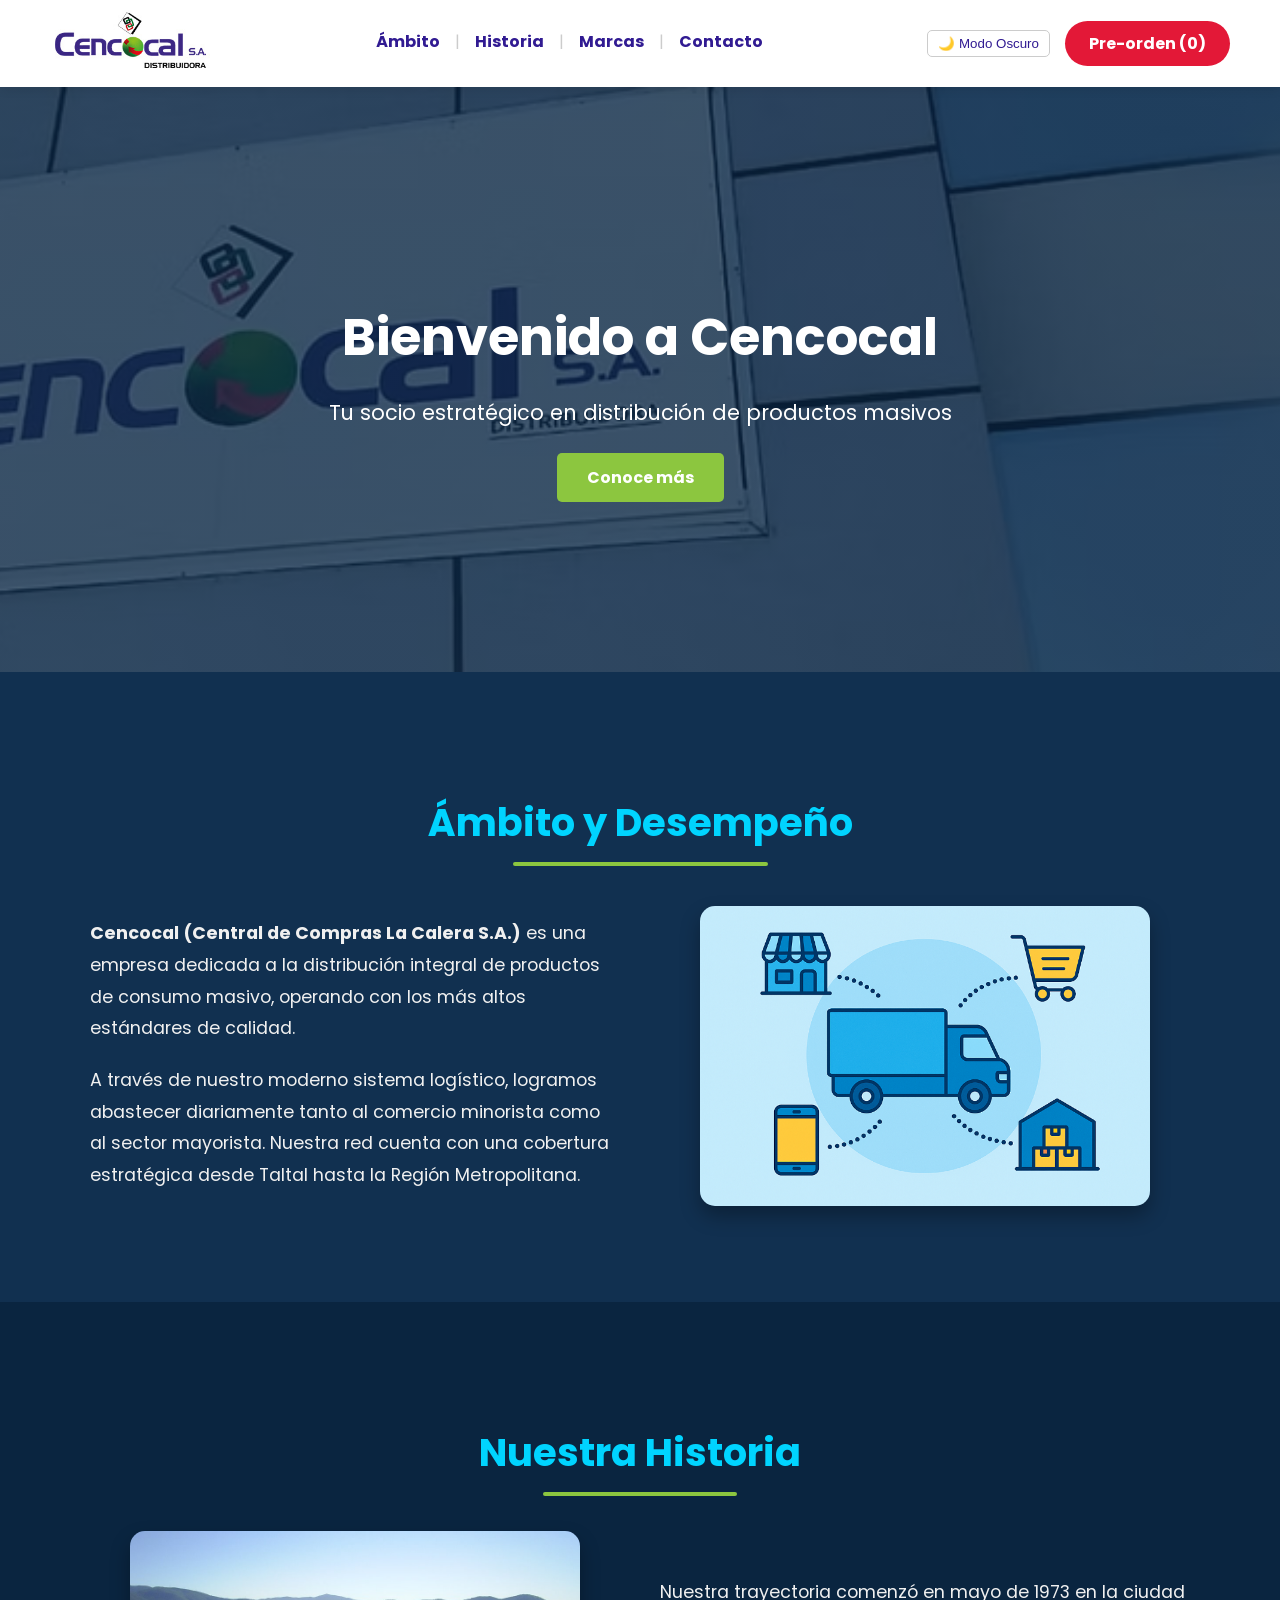
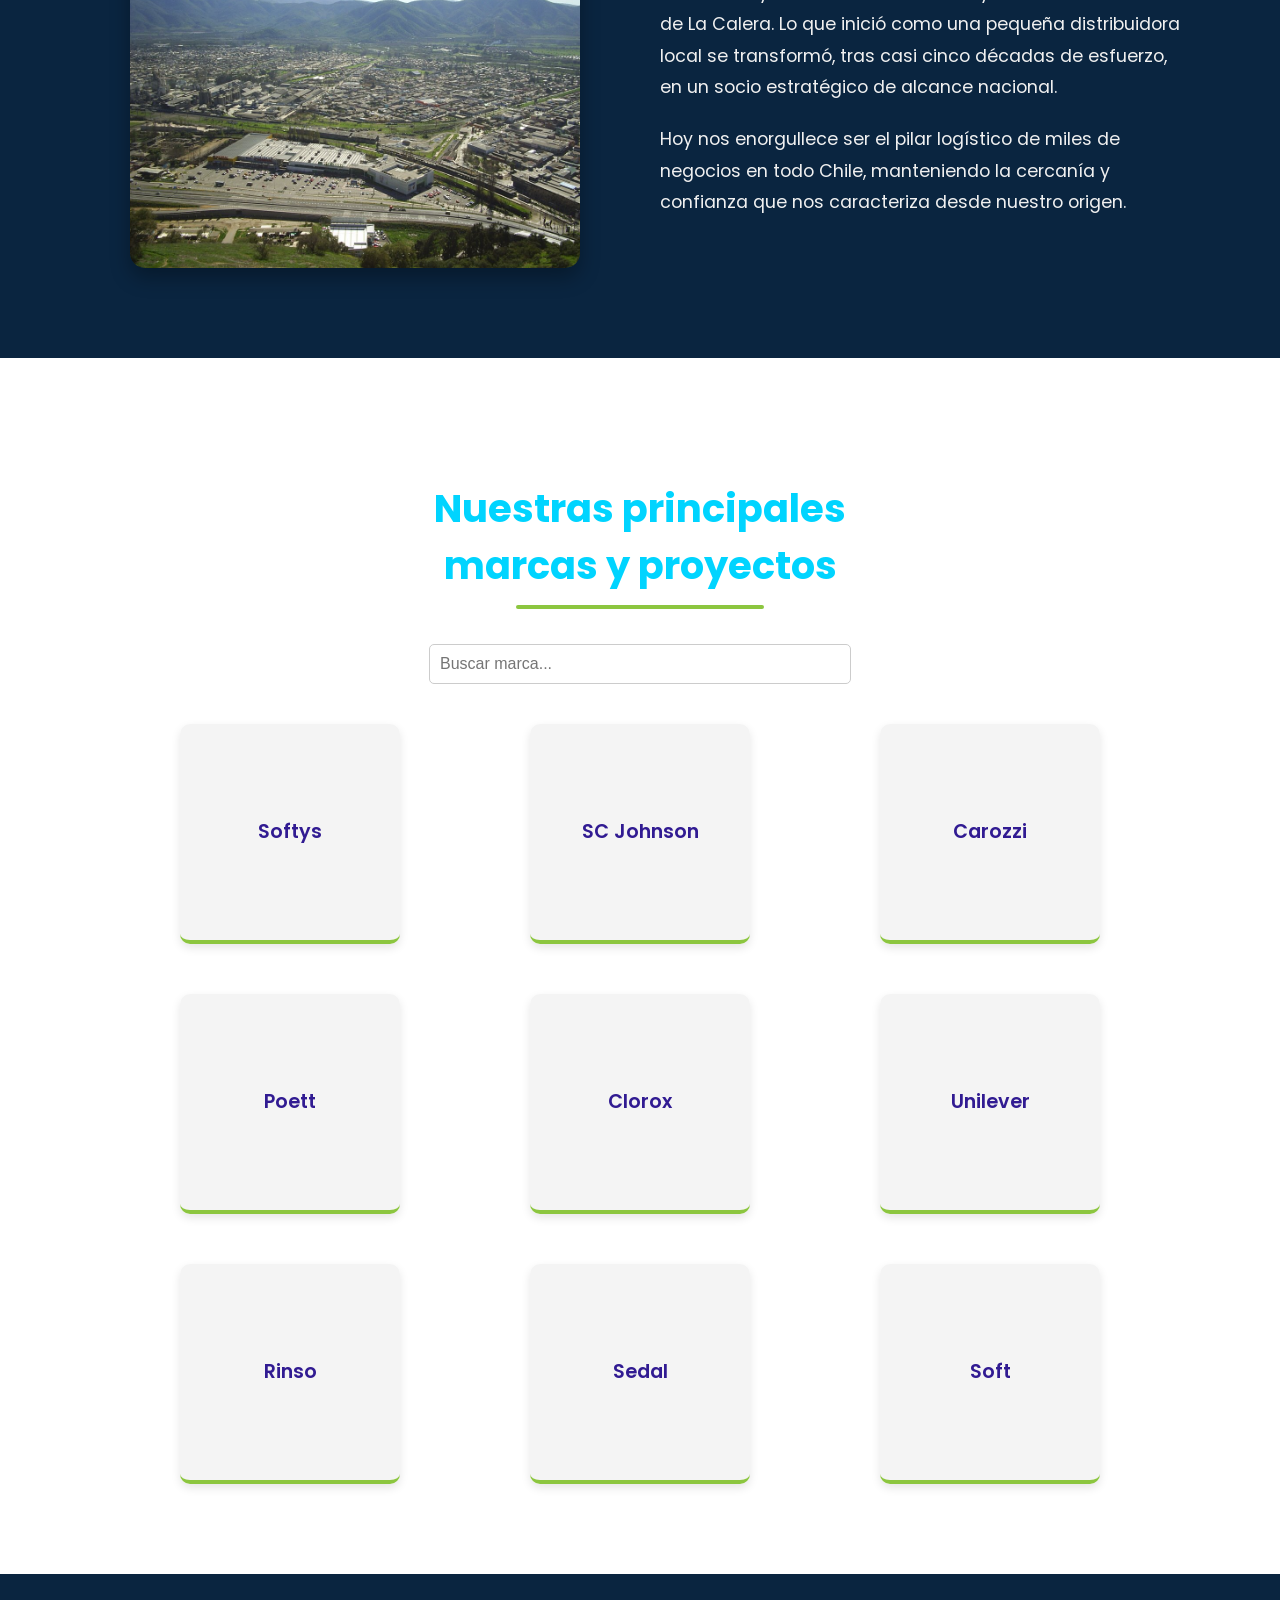
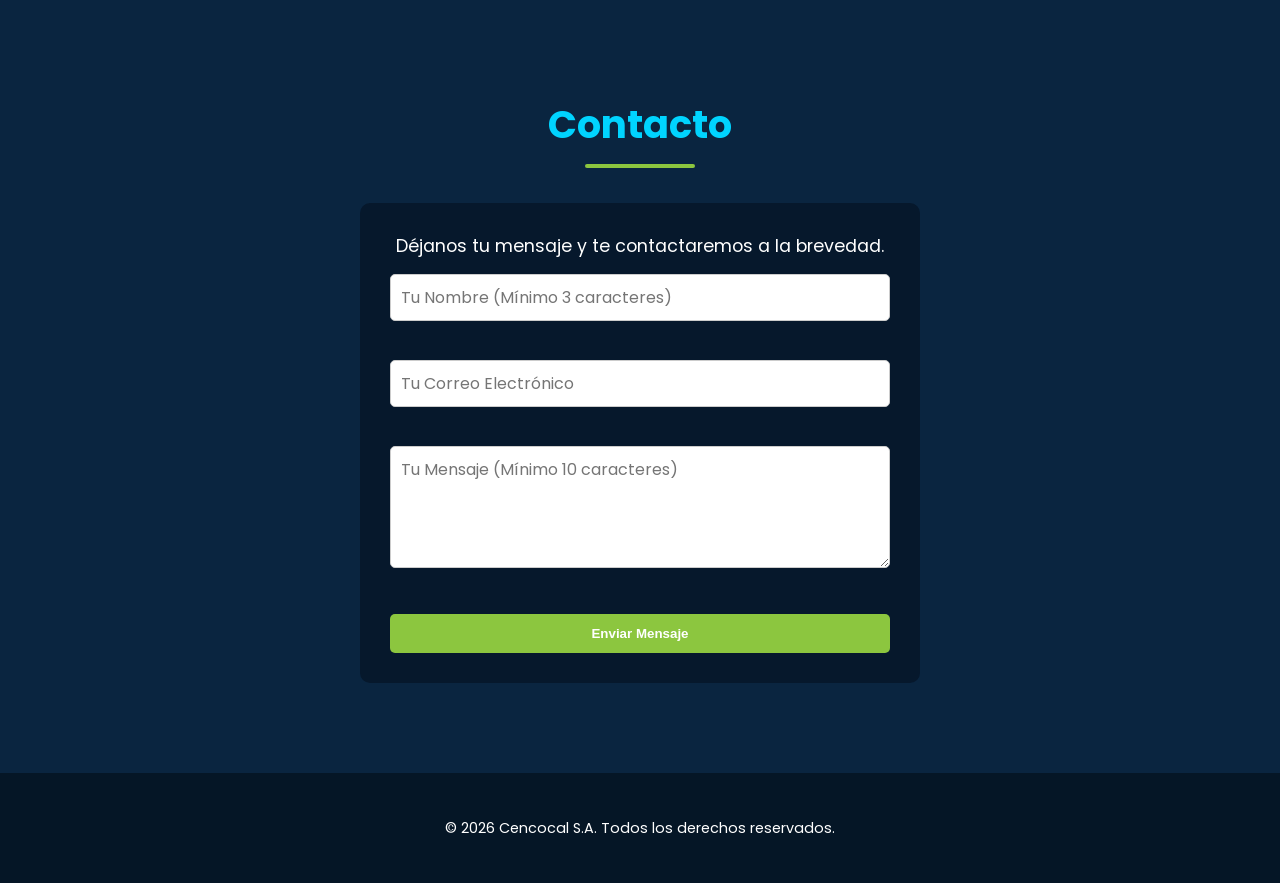
<file: index.html>
<!DOCTYPE html>
<html lang="es">
<head>
    <meta charset="UTF-8">
    <meta name="viewport" content="width=device-width, initial-scale=1.0">
    <title>Cencocal - Inicio</title>
    <link rel="stylesheet" href="estilo.css">
    
    <script src="js/main.js" defer></script>
    
    <link rel="preconnect" href="https://fonts.googleapis.com">
    <link rel="preconnect" href="https://fonts.gstatic.com" crossorigin>
    <link href="https://fonts.googleapis.com/css2?family=Poppins:wght@300;400;600;700&display=swap" rel="stylesheet">

    <style>
        /* 1. Hace transparente el fondo blanco sólido del logo en Modo Claro */
        .header-principal .logo-img {
            mix-blend-mode: multiply !important;
            transition: all 0.3s ease;
        }
        
        /* 2. Invierte los colores del logo y hace transparente el fondo en Modo Oscuro */
        body.modo-oscuro .header-principal .logo-img {
            filter: invert(1) brightness(2) grayscale(100%) !important;
            mix-blend-mode: screen !important;
        }
    </style>
</head>
<body>
    <a href="#main" class="skip-link">Saltar al contenido</a>

    <header class="header-principal">
        <div class="logo-nuevo">
            <img src="assets/logo.png" alt="Logo de distribuidora Cencocal S.A." class="logo-img">
        </div>

        <div class="header-centro">
            <button id="btnMenu" class="btn-hamburguesa" aria-expanded="false" aria-label="Abrir menú">
                ☰
            </button>
            
            <nav class="nav-hero" aria-label="Navegación principal">
                <a href="#nosotros">Ámbito</a>
                <span class="separador">|</span>
                <a href="#historia">Historia</a>
                <span class="separador">|</span>
                <a href="#marcas">Marcas</a>
                <span class="separador">|</span>
                <a href="#contacto">Contacto</a>
            </nav>
        </div>

        <div class="header-botones" style="display: flex; gap: 15px; align-items: center;">
            <button id="btnTema" style="background: none; border: 1px solid #ccc; padding: 5px 10px; border-radius: 5px; cursor: pointer; color: var(--cencocal-purple);">🌙 Modo Oscuro</button>
            <a href="#" class="btn-tienda">Pre-orden (<span id="contadorCarrito">0</span>)</a>
        </div>
    </header>

    <main id="main">
        <section id="hero" class="hero-banner">
            <div class="hero-overlay">
                <h1>Bienvenido a Cencocal</h1>
                <p>Tu socio estratégico en distribución de productos masivos</p>
                <a href="#nosotros" class="btn-accion">Conoce más</a>
            </div>
        </section>

        <section id="nosotros">
            <h2>Ámbito y Desempeño</h2>
            <div class="contenido-flexible">
                <div class="contenido-texto">
                    <p><strong>Cencocal (Central de Compras La Calera S.A.)</strong> es una empresa dedicada a la distribución integral de productos de consumo masivo, operando con los más altos estándares de calidad.</p>
                    <p>A través de nuestro moderno sistema logístico, logramos abastecer diariamente tanto al comercio minorista como al sector mayorista. Nuestra red cuenta con una cobertura estratégica desde Taltal hasta la Región Metropolitana.</p>
                </div>
                <div class="contenido-imagen">
                    <img src="assets/logistica.png" alt="Logística de Cencocal" class="img-seccion">
                </div>
            </div>
        </section>

        <section id="historia">
            <h2>Nuestra Historia</h2>
            <div class="contenido-flexible reverse">
                <div class="contenido-texto">
                    <p>Nuestra trayectoria comenzó en mayo de 1973 en la ciudad de La Calera. Lo que inició como una pequeña distribuidora local se transformó, tras casi cinco décadas de esfuerzo, en un socio estratégico de alcance nacional.</p>
                    <p>Hoy nos enorgullece ser el pilar logístico de miles de negocios en todo Chile, manteniendo la cercanía y confianza que nos caracteriza desde nuestro origen.</p>
                </div>
                <div class="contenido-imagen">
                    <img src="assets/La_CaleraChile.png" alt="Orígenes en La Calera" class="img-seccion">
                </div>
            </div>
        </section>

        <section id="marcas" class="seccion-blanca">
            <div class="contenedor-marcas">
                <div class="texto-marcas">
                    <h2>Nuestras principales<br><strong>marcas y proyectos</strong></h2>
                </div>
                
                <div style="margin-bottom: 30px;">
                    <input type="text" id="buscadorMarcas" placeholder="Buscar marca..." style="padding: 10px; width: 80%; max-width: 400px; border-radius: 5px; border: 1px solid #ccc; font-size: 1rem;">
                </div>
                
                <div class="grilla-marcas"></div>
                
            </div>
        </section>

        <section id="contacto">
            <h2>Contacto</h2>
            <div class="caja-contacto" style="max-width: 500px;">
                <p>Déjanos tu mensaje y te contactaremos a la brevedad.</p>
                
                <form id="formContacto" novalidate>
                    <div class="grupo-form">
                        <input type="text" id="nombreContacto" placeholder="Tu Nombre (Mínimo 3 caracteres)">
                        <span class="mensaje-error" id="errorNombre"></span>
                    </div>

                    <div class="grupo-form">
                        <input type="email" id="emailContacto" placeholder="Tu Correo Electrónico">
                        <span class="mensaje-error" id="errorEmail"></span>
                    </div>

                    <div class="grupo-form">
                        <textarea id="mensajeContacto" rows="4" placeholder="Tu Mensaje (Mínimo 10 caracteres)"></textarea>
                        <span class="mensaje-error" id="errorMensaje"></span>
                    </div>

                    <button type="submit" class="btn-accion" style="width: 100%; border: none; cursor: pointer;">Enviar Mensaje</button>
                    
                    <div id="mensajeExito" class="mensaje-exito" style="display: none; margin-top: 15px;"></div>
                </form>
            </div>
        </section>

        <div id="modalProductos" class="modal" aria-hidden="true" tabindex="-1">
            <div class="modal-contenido">
                <button class="btn-cerrar" id="cerrarModalProductos" aria-label="Cerrar ventana de productos">✖</button>
                <h3 id="tituloModalProductos" style="margin-top: 0; color: var(--cencocal-purple);">Productos</h3>
                <div id="listaProductos" style="display: flex; flex-direction: column; gap: 10px;">
                    </div>
            </div>
        </div>

        <div id="modalCarrito" class="modal" aria-hidden="true" tabindex="-1">
            <div class="modal-contenido">
                <button class="btn-cerrar" id="cerrarModalCarrito" aria-label="Cerrar carrito">✖</button>
                <h3 style="margin-top: 0; color: var(--cencocal-purple);">Mi Pre-orden de Stock</h3>
                <div id="contenidoCarrito" style="display: flex; flex-direction: column; gap: 10px; margin-bottom: 20px;">
                    </div>
                <button id="btnVaciarCarrito" class="btn-accion" style="width: 100%; background-color: #e31837; border: none; cursor: pointer;">Vaciar Pre-orden</button>
            </div>
        </div>
    </main>

    <footer>
        <p>&copy; 2026 Cencocal S.A. Todos los derechos reservados.</p>
    </footer>
</body>
</html>
</file>
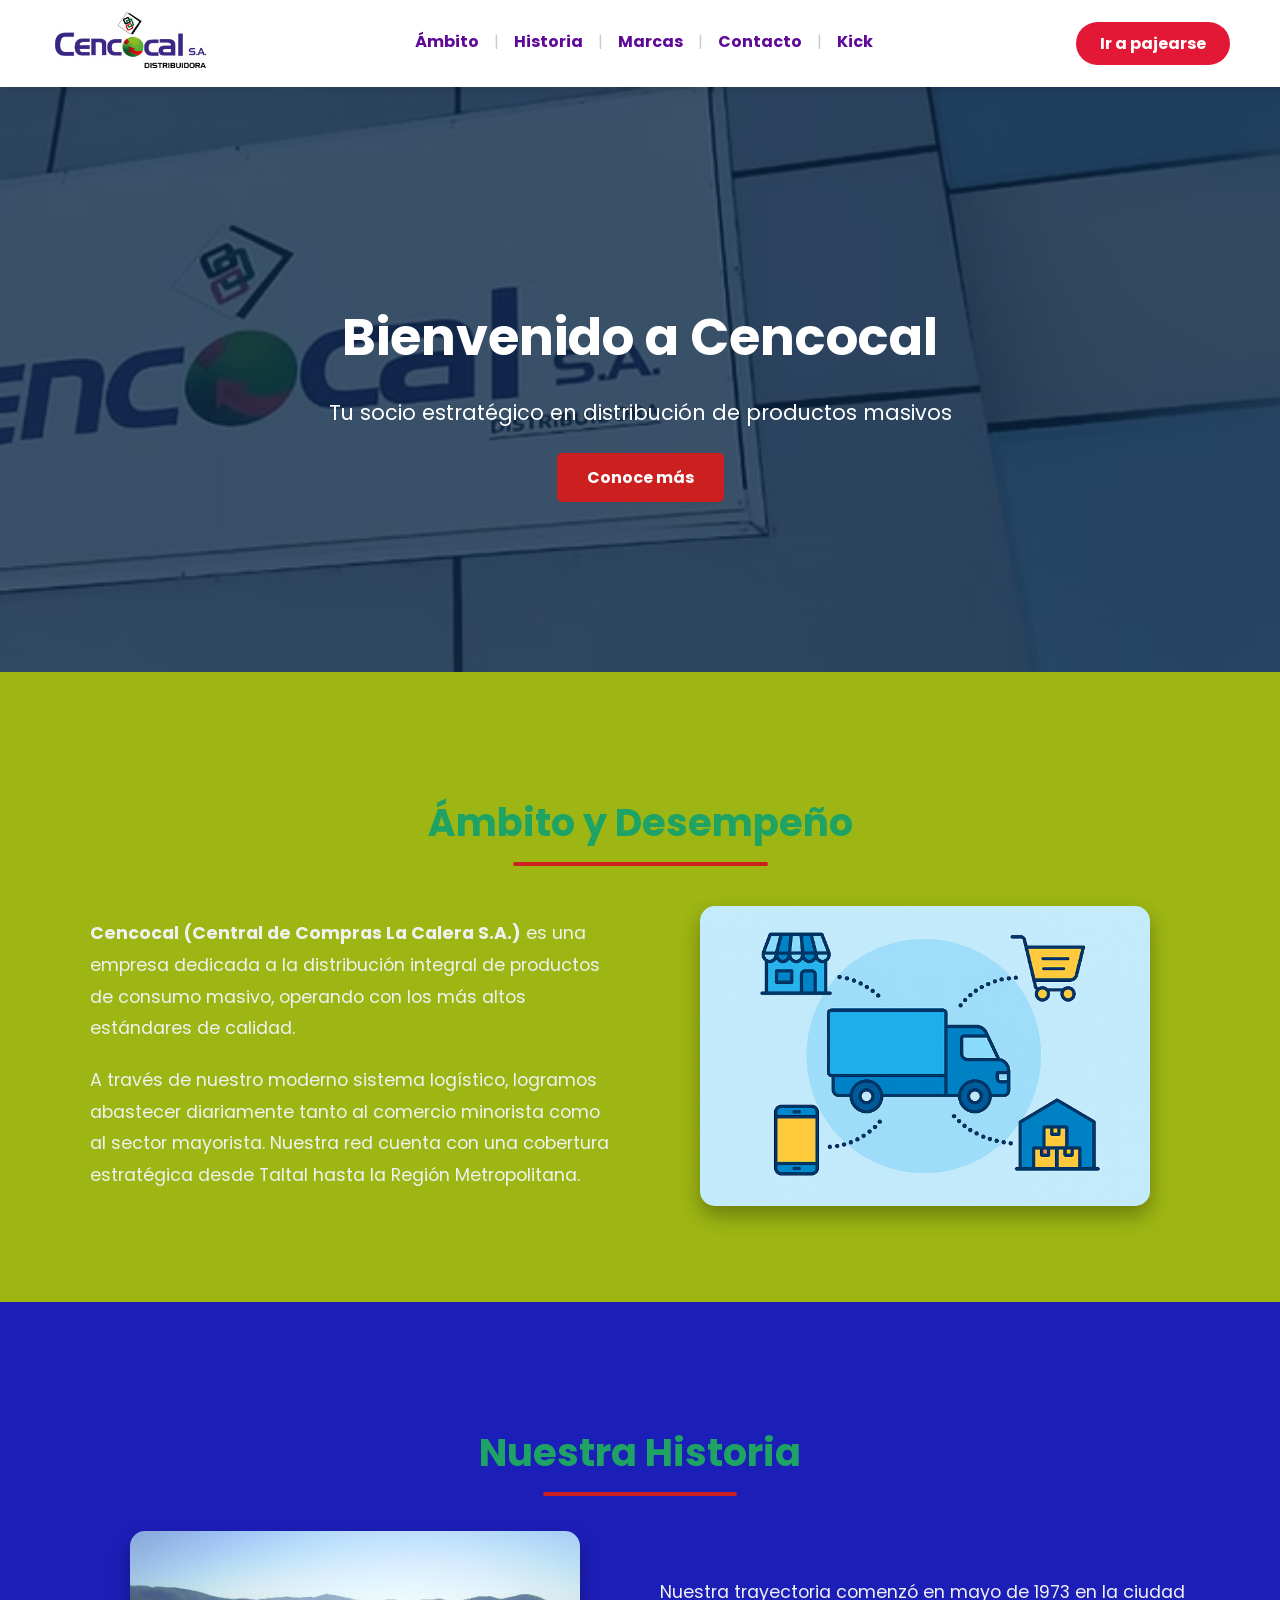
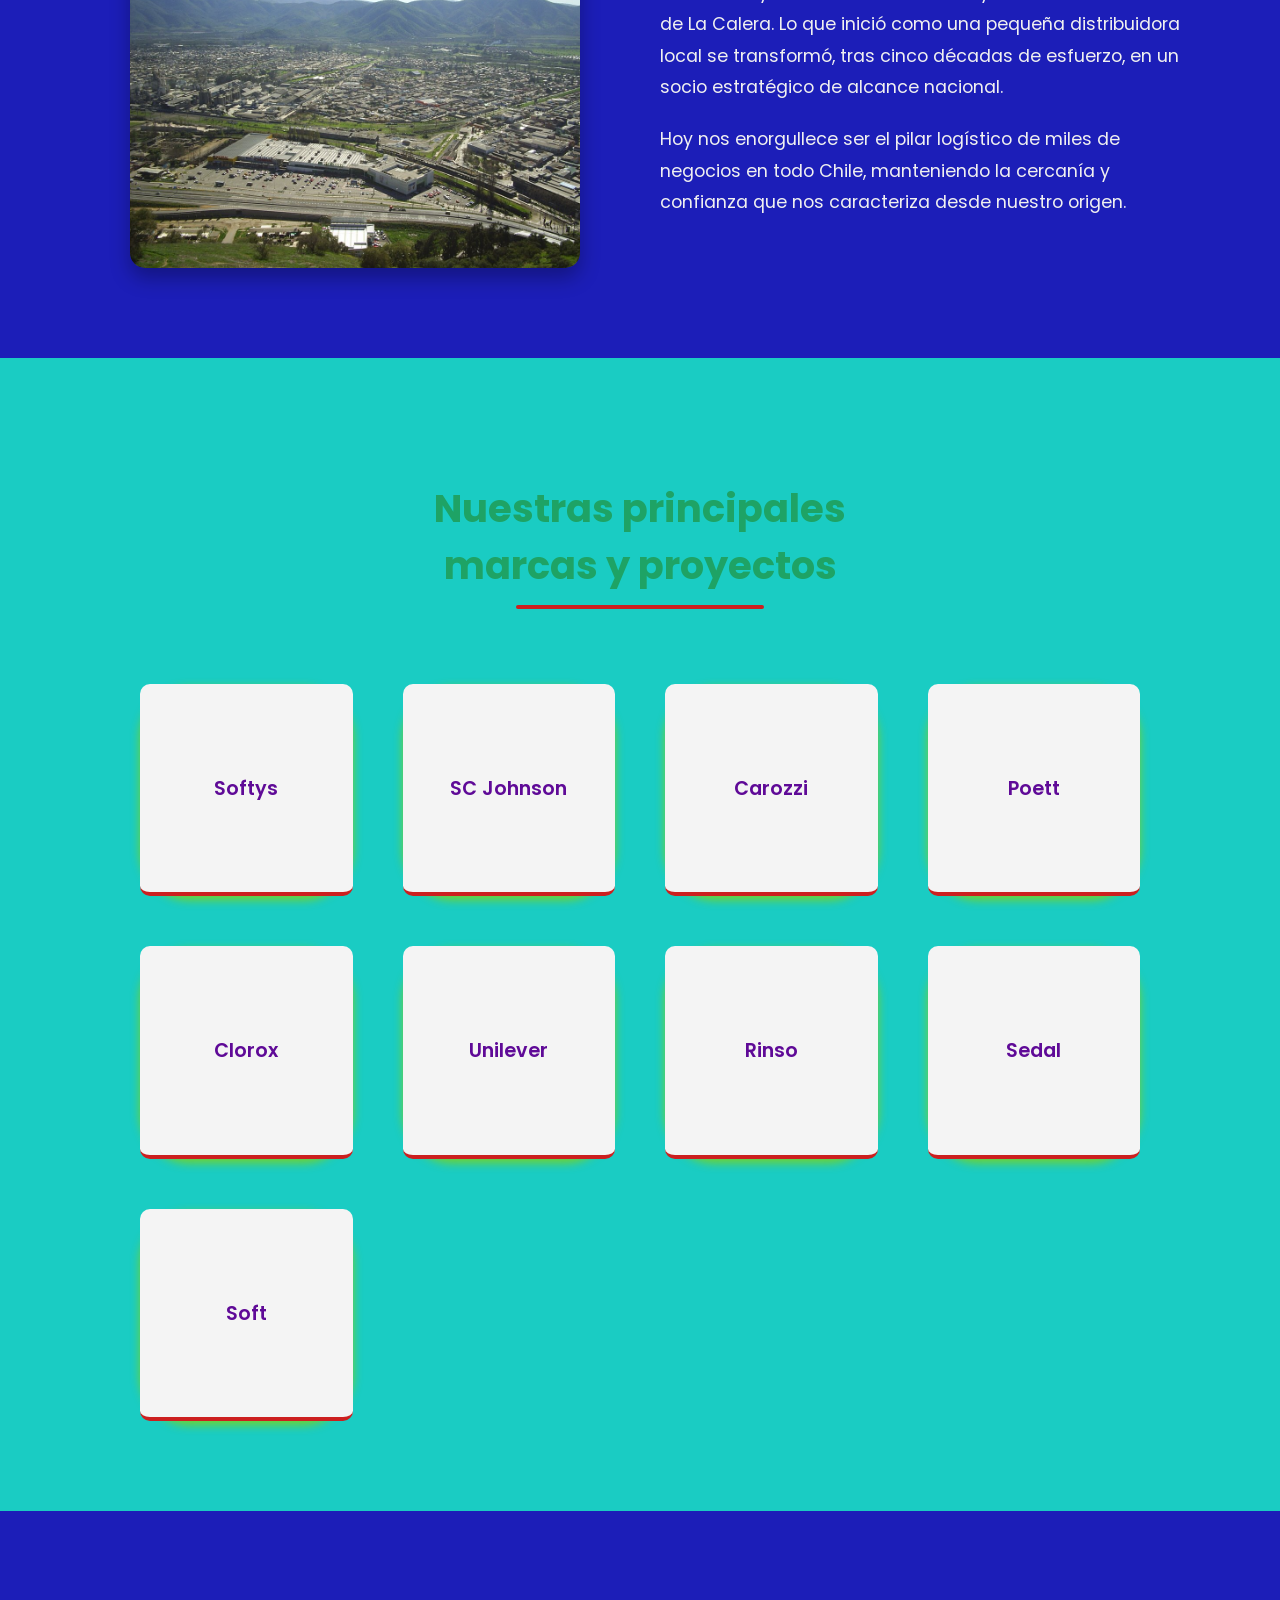
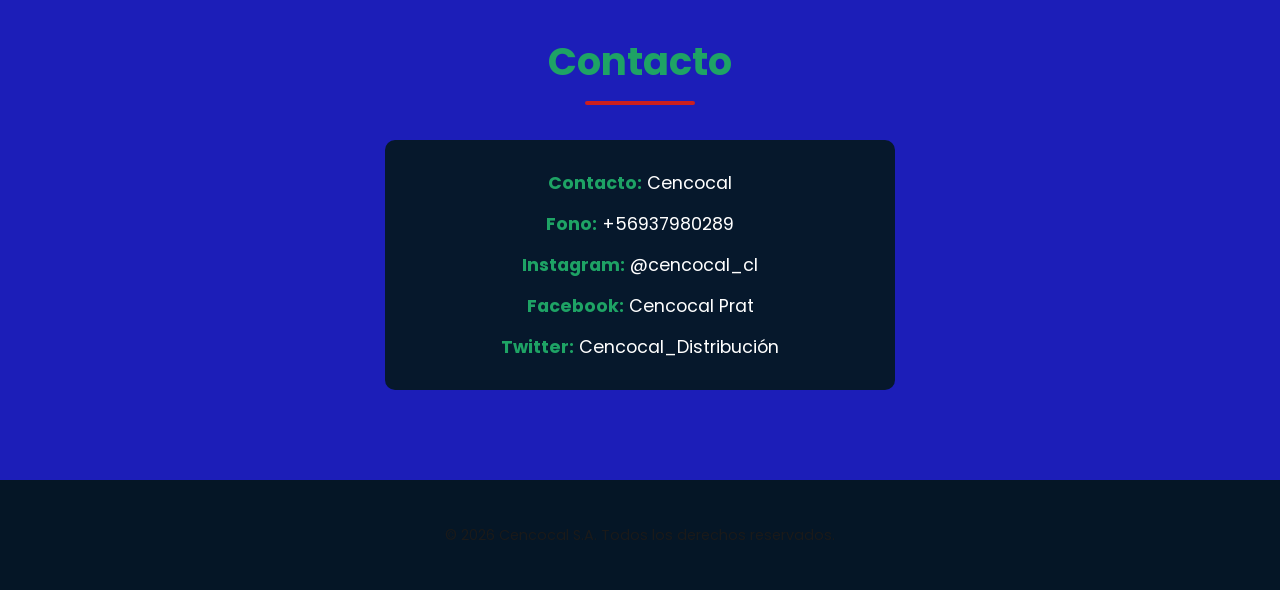
<file: GitHub/CencocalPaginaWeb/index.html>
<!DOCTYPE html>
<html lang="es">
<head>
    <meta charset="UTF-8">
    <meta name="viewport" content="width=device-width, initial-scale=1.0">
    <title>Cencocal - Inicio</title>
    <link rel="stylesheet" href="estilo.css">
    <link rel="preconnect" href="https://fonts.googleapis.com">
    <link rel="preconnect" href="https://fonts.gstatic.com" crossorigin>
    <link href="https://fonts.googleapis.com/css2?family=Poppins:wght@300;400;600;700&display=swap" rel="stylesheet">
</head>
<body>
    <a href="#main" class="skip-link">Saltar al contenido</a>

    <header class="header-principal">
        <div class="logo-nuevo">
            <img src="assets/logo.png" alt="Logo de distribuidora Cencocal S.A." class="logo-img">
        </div>

        <div class="header-centro">
            <nav class="nav-hero" aria-label="Navegación principal">
                <a href="#nosotros">Ámbito</a>
                <span class="separador">|</span>
                <a href="#historia">Historia</a>
                <span class="separador">|</span>
                <a href="#marcas">Marcas</a>
                <span class="separador">|</span>
                <a href="#contacto">Contacto</a>
                <span class="separador">|</span>
                <a href="#kick">Kick</a>
            </nav>
        </div>

        <div class="header-botones">
            <a href="#" class="btn-tienda">Ir a pajearse</a>
        </div>
    </header>

    <main id="main">
        <section id="hero" class="hero-banner">
            <div class="hero-overlay">
                <h1>Bienvenido a Cencocal</h1>
                <p>Tu socio estratégico en distribución de productos masivos</p>
                <a href="#nosotros" class="btn-accion">Conoce más</a>
            </div>
        </section>

        <section id="nosotros">
            <h2>Ámbito y Desempeño</h2>
            <div class="contenido-flexible">
                <div class="contenido-texto">
                    <p><strong>Cencocal (Central de Compras La Calera S.A.)</strong> es una empresa dedicada a la distribución integral de productos de consumo masivo, operando con los más altos estándares de calidad.</p>
                    <p>A través de nuestro moderno sistema logístico, logramos abastecer diariamente tanto al comercio minorista como al sector mayorista. Nuestra red cuenta con una cobertura estratégica desde Taltal hasta la Región Metropolitana.</p>
                </div>
                <div class="contenido-imagen">
                    <img src="assets/logistica.png" alt="Logística de Cencocal" class="img-seccion">
                </div>
            </div>
        </section>

        <section id="historia">
            <h2>Nuestra Historia</h2>
            <div class="contenido-flexible reverse">
                <div class="contenido-texto">
                    <p>Nuestra trayectoria comenzó en mayo de 1973 en la ciudad de La Calera. Lo que inició como una pequeña distribuidora local se transformó, tras cinco décadas de esfuerzo, en un socio estratégico de alcance nacional.</p>
                    <p>Hoy nos enorgullece ser el pilar logístico de miles de negocios en todo Chile, manteniendo la cercanía y confianza que nos caracteriza desde nuestro origen.</p>
                </div>
                <div class="contenido-imagen">
                    <img src="assets/La_CaleraChile.png" alt="Orígenes en La Calera" class="img-seccion">
                </div>
            </div>
        </section>

        <section id="marcas" class="seccion-blanca">
            <div class="contenedor-marcas">
                <div class="texto-marcas">
                    <h2>Nuestras principales<br><strong>marcas y proyectos</strong></h2>
                </div>
                <div class="grilla-marcas">
                    <div class="marca-item flip-card">
                        <div class="flip-card-inner">
                            <div class="flip-card-front"><span>Softys</span></div>
                            <div class="flip-card-back"><img src="assets/softys.png" alt="Logo de Softys"></div>
                        </div>
                    </div>
                    <div class="marca-item flip-card">
                        <div class="flip-card-inner">
                            <div class="flip-card-front"><span>SC Johnson</span></div>
                            <div class="flip-card-back"><img src="assets/SCJohnson.png" alt="Logo de SC Johnson"></div>
                        </div>
                    </div>
                    <div class="marca-item flip-card">
                        <div class="flip-card-inner">
                            <div class="flip-card-front"><span>Carozzi</span></div>
                            <div class="flip-card-back"><img src="assets/Carozzi.png" alt="Logo de Carozzi"></div>
                        </div>
                    </div>
                    <div class="marca-item flip-card">
                        <div class="flip-card-inner">
                            <div class="flip-card-front"><span>Poett</span></div>
                            <div class="flip-card-back"><img src="assets/poett.png" alt="Logo de Poett"></div>
                        </div>
                    </div>
                    <div class="marca-item flip-card">
                        <div class="flip-card-inner">
                            <div class="flip-card-front"><span>Clorox</span></div>
                            <div class="flip-card-back"><img src="assets/Clorox.png" alt="Logo de Clorox"></div>
                        </div>
                    </div>
                    <div class="marca-item flip-card">
                        <div class="flip-card-inner">
                            <div class="flip-card-front"><span>Unilever</span></div>
                            <div class="flip-card-back"><img src="assets/Unilever.png" alt="Logo de Unilever"></div>
                        </div>
                    </div>
                    <div class="marca-item flip-card">
                        <div class="flip-card-inner">
                            <div class="flip-card-front"><span>Rinso</span></div>
                            <div class="flip-card-back"><img src="assets/rinso.png" alt="Logo de Rinso"></div>
                        </div>
                    </div>
                    <div class="marca-item flip-card">
                        <div class="flip-card-inner">
                            <div class="flip-card-front"><span>Sedal</span></div>
                            <div class="flip-card-back"><img src="assets/sedal.png" alt="Logo de Sedal"></div>
                        </div>
                    </div>
                    <div class="marca-item flip-card">
                        <div class="flip-card-inner">
                            <div class="flip-card-front"><span>Soft</span></div>
                            <div class="flip-card-back"><img src="assets/soft.png" alt="Logo de Soft"></div>
                        </div>
                    </div>
                </div>
            </div>
        </section>

        <section id="contacto">
            <h2>Contacto</h2>
            <div class="caja-contacto">
                <p><strong>Contacto:</strong> Cencocal</p>
                <p><strong>Fono:</strong> +56937980289</p>
                <p><strong>Instagram:</strong> @cencocal_cl</p>
                <p><strong>Facebook:</strong> Cencocal Prat</p>
                <p><strong>Twitter:</strong> Cencocal_Distribución</p>
            </div>
        </section>
    </main>

    <footer>
        <p>&copy; 2026 Cencocal S.A. Todos los derechos reservados.</p>
    </footer>
</body>
</html>
</file>
<file: estilo.css>
/* ==========================================
   VARIABLES CORPORATIVAS DE CENCOCAL
   ========================================== */
:root {
    --bg-color: #0a2540; 
    --bg-section: #113050; 
    --text-color: #ffffff; 
    --primary-color: #00d4ff; 
    --cencocal-purple: #311b92;
    --cencocal-green: #8cc63f;
}

/* ==========================================
   CONFIGURACIÓN GENERAL Y ACCESIBILIDAD
   ========================================== */
html { scroll-behavior: smooth; }
body {
    font-family: 'Poppins', sans-serif;
    background-color: var(--bg-color);
    color: var(--text-color);
    margin: 0;
    padding: 0;
    font-size: 16px; 
}

.skip-link {
    position: absolute;
    top: -50px;
    left: 0;
    background: var(--primary-color);
    padding: 10px;
    z-index: 100;
    text-decoration: none;
    color: #000;
}
.skip-link:focus { top: 0; }

/* ==========================================
   ENCABEZADO, LOGO Y NAVEGACIÓN
   ========================================== */
.header-principal {
    background-color: #ffffff;
    padding: 10px 50px;
    display: flex;
    justify-content: space-between;
    align-items: center;
    position: sticky;
    top: 0;
    z-index: 1000;
    box-shadow: 0 2px 10px rgba(0,0,0,0.1);
    transition: background-color 0.3s;
}

.logo-img { 
    height: 60px; 
    width: auto; 
    transition: filter 0.3s ease;
}

.nav-hero {
    display: flex;
    justify-content: center;
    gap: 15px;
    font-size: 1rem;
}

.nav-hero a {
    text-decoration: none;
    color: var(--cencocal-purple);
    font-weight: bold;
    position: relative;
    padding-bottom: 5px;
    transition: color 0.3s;
}

.nav-hero a::after {
    content: '';
    position: absolute;
    width: 0;
    height: 3px;
    bottom: 0;
    left: 0;
    background-color: var(--cencocal-green);
    transition: width 0.3s ease;
}

.nav-hero a:hover::after { width: 100%; }
.nav-hero a:hover { color: var(--cencocal-green); }
.separador { color: #ccc; }

.btn-tienda {
    background-color: #e31837;
    color: #fff;
    padding: 10px 24px;
    border-radius: 25px;
    text-decoration: none;
    font-weight: bold;
    transition: background 0.3s;
}

/* BOTÓN HAMBURGUESA */
.btn-hamburguesa {
    display: none;
    background: none;
    border: none;
    font-size: 2rem;
    color: var(--cencocal-purple);
    cursor: pointer;
    padding: 5px 10px;
    transition: transform 0.2s ease;
}

.btn-hamburguesa:focus {
    outline: 2px solid var(--cencocal-green);
}

/* ==========================================
   HERO BANNER Y SECCIONES
   ========================================== */
.hero-banner {
    background: linear-gradient(rgba(10, 37, 64, 0.75), rgba(10, 37, 64, 0.75)), url('assets/logo2.png');
    background-size: cover;
    background-position: center;
    height: 65vh;
    display: flex;
    align-items: center;
    justify-content: center;
    text-align: center;
    padding: 0 20px;
}

.hero-overlay h1 { font-size: 3.2rem; margin-bottom: 10px; color: #fff; font-weight: 700; }
.hero-overlay p { font-size: 1.3rem; margin-bottom: 25px; color: #fff; }

.btn-accion {
    background-color: var(--cencocal-green);
    color: #fff;
    padding: 12px 30px;
    text-decoration: none;
    border-radius: 5px;
    font-weight: bold;
    display: inline-block;
}

h2 {
    font-size: 2.4rem;
    margin-bottom: 50px;
    color: var(--primary-color);
    position: relative;
    display: inline-block;
}

h2::after {
    content: '';
    position: absolute;
    width: 60%;
    height: 4px;
    background: var(--cencocal-green);
    bottom: -15px;
    left: 20%;
    border-radius: 2px;
}

section { padding: 90px 20px; text-align: center; }
#nosotros { background-color: var(--bg-section); }

.contenido-flexible {
    display: flex;
    align-items: center;
    gap: 40px;
    max-width: 1100px;
    margin: 0 auto;
    text-align: left;
}

.contenido-flexible.reverse { flex-direction: row-reverse; }

.contenido-texto {
    flex: 1;
    line-height: 1.8; 
    font-size: 1.1rem;
    color: #f0f0f0;
}

.contenido-texto p { margin-bottom: 20px; }

.contenido-imagen {
    flex: 1;
    display: flex;
    justify-content: center;
}

.img-seccion {
    width: 100%;
    max-width: 450px;
    border-radius: 15px;
    box-shadow: 0 10px 20px rgba(0,0,0,0.3);
    transition: transform 0.3s ease;
}

.img-seccion:hover { transform: scale(1.03); }

/* ==========================================
   CATÁLOGO DE MARCAS (FLIP CARDS)
   ========================================== */
.seccion-blanca { background-color: #fff; color: #333; }
.contenedor-marcas { max-width: 1000px; margin: 0 auto; text-align: center; }

.grilla-marcas {
    display: grid;
    grid-template-columns: repeat(3, 1fr);
    gap: 50px;
    margin-top: 40px;
    justify-items: center; 
    align-items: center; 
}

.marca-item { width: 100%; max-width: 220px; }

.flip-card {
    background-color: transparent;
    perspective: 1000px;
    aspect-ratio: 1 / 1; 
    cursor: pointer;
}

.flip-card-inner {
    position: relative;
    width: 100%;
    height: 100%;
    transition: transform 0.6s cubic-bezier(0.4, 0, 0.2, 1), box-shadow 0.6s ease;
    transform-style: preserve-3d;
    box-shadow: 0 4px 10px rgba(0,0,0,0.1);
    border-radius: 10px;
}

.flip-card:hover .flip-card-inner {
    transform: translateY(-12px) rotateY(180deg);
    box-shadow: 0 15px 30px rgba(0,0,0,0.2);
}

.flip-card-front, .flip-card-back {
    position: absolute;
    width: 100%;
    height: 100%;
    backface-visibility: hidden;
    display: flex;
    justify-content: center;
    align-items: center;
    border-radius: 10px;
    padding: 20px;
    box-sizing: border-box;
}

.flip-card-front {
    background-color: #f4f4f4;
    color: var(--cencocal-purple);
    font-weight: 600;
    font-size: 1.2rem;
    border-bottom: 4px solid var(--cencocal-green);
    transition: background-color 0.3s, color 0.3s;
}

.flip-card-back {
    background-color: #ffffff;
    transform: rotateY(180deg);
    border: 1px solid #eaeaea;
}

.flip-card-back img { max-width: 85%; max-height: 85%; object-fit: contain; }

/* ==========================================
   FORMULARIO DE CONTACTO Y FOOTER
   ========================================== */
.caja-contacto {
    max-width: 450px;
    margin: 0 auto;
    display: flex;
    flex-direction: column;
    gap: 15px;
    text-align: center;
    background: #06182c; 
    padding: 30px;
    border-radius: 10px;
}

.caja-contacto p { margin: 0; font-size: 1.1rem; color: #ffffff; }

.grupo-form { margin-bottom: 15px; text-align: left; }

.grupo-form input,
.grupo-form textarea {
    width: 100%;
    padding: 10px;
    border-radius: 5px;
    border: 1px solid #ccc;
    font-family: 'Poppins', sans-serif;
    font-size: 1rem;
    box-sizing: border-box;
}

.grupo-form input:focus,
.grupo-form textarea:focus {
    outline: 2px solid var(--primary-color);
    border-color: transparent;
}

.mensaje-error {
    color: #ff4d4d;
    font-size: 0.85rem;
    display: block;
    margin-top: 5px;
    min-height: 1.2rem; 
}

.mensaje-exito {
    color: var(--cencocal-green);
    background-color: rgba(140, 198, 63, 0.1);
    padding: 10px;
    border-radius: 5px;
    font-weight: bold;
}

footer { padding: 30px; text-align: center; background: #051626; font-size: 0.9rem; }

/* ==========================================
   DISEÑO RESPONSIVO (MOBILE FIRST BREAKPOINTS)
   ========================================== */
@media (max-width: 900px) {
    .header-principal { flex-direction: column; padding: 20px; gap: 15px; }
    .hero-overlay h1 { font-size: 2.5rem; }
}

@media (max-width: 768px) {
    .btn-hamburguesa { display: block; margin: 0 auto 10px auto; }
    .header-centro { width: 100%; text-align: center; }
    
    .nav-hero {
        display: none; 
        flex-direction: column;
        background-color: #ffffff;
        width: 100%;
        padding: 15px 0;
        gap: 20px;
        border-radius: 10px;
        box-shadow: 0 4px 12px rgba(0,0,0,0.15);
        margin-top: 10px;
    }
    .nav-hero.nav-activo { display: flex; }
    .separador { display: none; }

    .contenido-flexible, .contenido-flexible.reverse {
        flex-direction: column;
        text-align: center;
        gap: 30px;
    }

    .grilla-marcas { grid-template-columns: repeat(2, 1fr); gap: 30px; }
    h2 { font-size: 2rem; }
}

@media (max-width: 480px) {
    .grilla-marcas { grid-template-columns: 1fr; gap: 20px; }
    .nav-hero { flex-wrap: wrap; gap: 10px; }
}

/* ==========================================
   SISTEMA DE VENTANAS MODALES B2B
   ========================================== */
.modal {
    display: none; 
    position: fixed;
    z-index: 2000;
    left: 0;
    top: 0;
    width: 100%;
    height: 100%;
    background-color: rgba(0,0,0,0.6);
    justify-content: center;
    align-items: center;
    opacity: 0;
    transition: opacity 0.3s ease;
}

.modal.activo {
    display: flex;
    opacity: 1;
}

.modal-contenido {
    background-color: #ffffff;
    padding: 30px;
    border-radius: 15px;
    width: 90%;
    max-width: 500px;
    position: relative;
    max-height: 80vh;
    overflow-y: auto;
    box-shadow: 0 10px 30px rgba(0,0,0,0.3);
}

.btn-cerrar {
    position: absolute;
    top: 15px;
    right: 20px;
    font-size: 1.5rem;
    background: none;
    border: none;
    cursor: pointer;
    color: #333;
}

.item-lista {
    display: flex;
    justify-content: space-between;
    align-items: center;
    padding: 10px;
    background: #f4f4f4;
    border-radius: 8px;
    color: #333;
    margin-bottom: 5px;
}

.btn-mini {
    background: var(--cencocal-green);
    color: white;
    border: none;
    padding: 5px 15px;
    border-radius: 5px;
    cursor: pointer;
    font-weight: bold;
}

.btn-mini:hover { opacity: 0.9; }
.btn-eliminar { background: #e31837; }

/* ==========================================
   CONFIGURACIÓN REGLAS MODO OSCURO
   ========================================== */
body.modo-oscuro {
    --bg-color: #051626;
    --bg-section: #0a2540;
    --text-color: #e0e0e0;
}

body.modo-oscuro .seccion-blanca {
    background-color: #0a2540;
    color: #fff;
}

body.modo-oscuro .header-principal {
    background-color: #113050;
    box-shadow: 0 2px 10px rgba(0,0,0,0.5);
}

body.modo-oscuro .nav-hero a { color: #fff; }

body.modo-oscuro #btnTema {
    color: #fff !important;
    border-color: #fff !important;
}

body.modo-oscuro .flip-card-front {
    background-color: #1a3a5c;
    color: #fff;
    border-bottom: 4px solid var(--cencocal-green);
}

body.modo-oscuro .nav-hero {
    background-color: #113050 !important; 
    box-shadow: 0 4px 12px rgba(0,0,0,0.5) !important;
}

body.modo-oscuro .logo-img {
    filter: invert(1) brightness(2) grayscale(100%) !important;
    mix-blend-mode: screen !important;
}

body.modo-oscuro .modal-contenido { 
    background-color: #113050; 
    color: #fff; 
}

body.modo-oscuro .btn-cerrar, 
body.modo-oscuro #tituloModalProductos { 
    color: #fff !important; 
}

body.modo-oscuro .item-lista { 
    background: #0a2540; 
    color: #fff; 
    border: 1px solid #1a3a5c; 
}

/* ==========================================
   TOQUES PREMIUM VISUALES (CSS PURO)
   ========================================== */

/* 1. Custom Scrollbar (Barra de desplazamiento moderna) */
::-webkit-scrollbar {
    width: 8px;
}
::-webkit-scrollbar-track {
    background: rgba(0, 0, 0, 0.05); 
    border-radius: 10px;
}
::-webkit-scrollbar-thumb {
    background: var(--cencocal-purple); 
    border-radius: 10px;
}
::-webkit-scrollbar-thumb:hover {
    background: var(--primary-color); 
}
body.modo-oscuro ::-webkit-scrollbar-track {
    background: #0a2540;
}
body.modo-oscuro ::-webkit-scrollbar-thumb {
    background: #1a3a5c;
}

/* 2. Resaltado de Texto Corporativo */
::selection {
    background-color: var(--cencocal-green);
    color: #ffffff;
}

/* 3. Micro-interacciones Hover en Listado de Stock */
.item-lista {
    transition: transform 0.2s ease, box-shadow 0.2s ease;
}
.item-lista:hover {
    transform: translateY(-2px);
    box-shadow: 0 4px 8px rgba(0,0,0,0.1);
}
body.modo-oscuro .item-lista:hover {
    box-shadow: 0 4px 8px rgba(0,0,0,0.4);
    background-color: #15324f;
}

/* 4. Anillo de Foco Personalizado (Accesibilidad de alto contraste) */
*:focus-visible {
    outline: 3px solid var(--primary-color);
    outline-offset: 2px;
}
body.modo-oscuro *:focus-visible {
    outline: 3px solid var(--cencocal-green);
}
</file>
<file: GitHub/CencocalPaginaWeb/estilo.css>
/* VARIABLES */
:root {
    --bg-color: #1c1eb8; 
    --bg-section: #9db613; 
    --text-color: #1a1a1a; 
    --primary-color: #1ea365; 
    --cencocal-purple: #5f0a97;
    --cencocal-green: #cc1f1f;
}

/* CONFIGURACIÓN GENERAL */
html { scroll-behavior: smooth; }
body {
    font-family: 'Poppins', sans-serif;
    background-color: var(--bg-color);
    color: var(--text-color);
    margin: 0;
    padding: 0;
    font-size: 16px; 
}

/* ACCESIBILIDAD */
.skip-link {
    position: absolute;
    top: -50px;
    left: 0;
    background: var(--primary-color);
    padding: 10px;
    z-index: 100;
    text-decoration: none;
    color: #000;
}
.skip-link:focus { top: 0; }

/* ENCABEZADO Y LOGO */
.header-principal {
    background-color: #ffffff;
    padding: 10px 50px;
    display: flex;
    justify-content: space-between;
    align-items: center;
    position: sticky;
    top: 0;
    z-index: 1000;
    box-shadow: 0 2px 10px rgba(0,0,0,0.1);
}

.logo-img { height: 60px; width: auto; }

/* NAVEGACIÓN CON SUBRAYADO ANIMADO */
.nav-hero {
    display: flex;
    justify-content: center;
    gap: 15px;
    font-size: 1rem;
}

.nav-hero a {
    text-decoration: none;
    color: var(--cencocal-purple);
    font-weight: bold;
    position: relative;
    padding-bottom: 5px;
    transition: color 0.3s;
}

.nav-hero a::after {
    content: '';
    position: absolute;
    width: 0;
    height: 3px;
    bottom: 0;
    left: 0;
    background-color: var(--cencocal-green);
    transition: width 0.3s ease;
}

.nav-hero a:hover::after { width: 100%; }
.nav-hero a:hover { color: var(--cencocal-green); }
.separador { color: #ccc; }

.btn-tienda {
    background-color: #e31837;
    color: #fff;
    padding: 10px 24px;
    border-radius: 25px;
    text-decoration: none;
    font-weight: bold;
    transition: background 0.3s;
}

/* HERO BANNER */
.hero-banner {
    background: linear-gradient(rgba(10, 37, 64, 0.75), rgba(10, 37, 64, 0.75)), url('assets/logo2.png');
    background-size: cover;
    background-position: center;
    height: 65vh;
    display: flex;
    align-items: center;
    justify-content: center;
    text-align: center;
    padding: 0 20px;
}

.hero-overlay h1 { font-size: 3.2rem; margin-bottom: 10px; color: #fff; font-weight: 700; }
.hero-overlay p { font-size: 1.3rem; margin-bottom: 25px; color: #fff; }

.btn-accion {
    background-color: var(--cencocal-green);
    color: #fff;
    padding: 12px 30px;
    text-decoration: none;
    border-radius: 5px;
    font-weight: bold;
    display: inline-block;
}

/* TÍTULOS DE SECCIÓN DECORADOS */
h2 {
    font-size: 2.4rem;
    margin-bottom: 50px;
    color: var(--primary-color);
    position: relative;
    display: inline-block;
}

h2::after {
    content: '';
    position: absolute;
    width: 60%;
    height: 4px;
    background: var(--cencocal-green);
    bottom: -15px;
    left: 20%;
    border-radius: 2px;
}

/* SECCIONES Y CONTENIDO FLEXIBLE (CON IMAGEN) */
section { padding: 90px 20px; text-align: center; }
#nosotros { background-color: var(--bg-section); }

.contenido-flexible {
    display: flex;
    align-items: center;
    gap: 40px;
    max-width: 1100px;
    margin: 0 auto;
    text-align: left; /* Texto alineado a la izquierda en PC */
}

/* Clase para invertir el orden de texto e imagen */
.contenido-flexible.reverse {
    flex-direction: row-reverse;
}

.contenido-texto {
    flex: 1;
    line-height: 1.8; 
    font-size: 1.1rem;
    color: #f0f0f0;
}

.contenido-texto p { margin-bottom: 20px; }

.contenido-imagen {
    flex: 1;
    display: flex;
    justify-content: center;
}

.img-seccion {
    width: 100%;
    max-width: 450px;
    border-radius: 15px;
    box-shadow: 0 10px 20px rgba(0,0,0,0.3);
    transition: transform 0.3s ease;
}

.img-seccion:hover {
    transform: scale(1.03);
}

/* MARCAS Y FLIP CARDS */
.seccion-blanca { background-color: #1accc3; color: #333; }
.contenedor-marcas { max-width: 1000px; margin: 0 auto; text-align: center; }

.grilla-marcas {
    display: grid;
    grid-template-columns: repeat(4, 2fr);
    gap: 50px;
    margin-top: 40px;
    justify-items: center; 
    align-items: center; 
}

.marca-item { width: 100%; max-width: 220px; }

.flip-card {
    background-color: transparent;
    perspective: 1000px;
    aspect-ratio: 1 / 1; 
    cursor: pointer;
}

.flip-card-inner {
    position: relative;
    width: 100%;
    height: 100%;
    transition: transform 2s cubic-bezier(0.2, 0, 0.2, 1), box-shadow 0.6s ease;;
    transform-style: preserve-3d;
    box-shadow: 0 4px 10px rgba(134, 211, 10, 0.829);
    border-radius: 50px;
}

.flip-card:hover .flip-card-inner {
    transform: translateY(-12px) rotateY(180deg);
    box-shadow: 0 15px 30px rgba(192, 16, 192, 0.2);
}

.flip-card-front, .flip-card-back {
    position: absolute;
    width: 100%;
    height: 100%;
    backface-visibility: hidden;
    display: flex;
    justify-content: center;
    align-items: center;
    border-radius: 10px;
    padding: 20px;
    box-sizing: border-box;
}

.flip-card-front {
    background-color: #f4f4f4;
    color: var(--cencocal-purple);
    font-weight: 600;
    font-size: 1.2rem;
    border-bottom: 4px solid var(--cencocal-green);
}

.flip-card-back {
    background-color: #ffffff;
    transform: rotateY(180deg);
    border: 1px solid #eaeaea;
}

.flip-card-back img { max-width: 85%; max-height: 85%; object-fit: contain; }

/* CONTACTO (Reemplazo del formulario) */
.caja-contacto {
    max-width: 450px;
    margin: 0 auto;
    display: flex;
    flex-direction: column;
    gap: 15px;
    text-align: center; /* Lo centramos para que se vea más ordenado */
    background: #06182c; /* Mantiene la caja azul oscura */
    padding: 30px;
    border-radius: 10px;
}

.caja-contacto p {
    margin: 0;
    font-size: 1.1rem;
    color: #ffffff;
}

.caja-contacto strong {
    color: var(--primary-color); /* Pone los nombres de las redes en color celeste para que resalten */
}

/* FOOTER */
footer { padding: 30px; text-align: center; background: #051626; font-size: 0.9rem; }

/* DISEÑO RESPONSIVO */
@media (max-width: 900px) {
    .header-principal { flex-direction: column; padding: 20px; gap: 15px; }
    .hero-overlay h1 { font-size: 2.5rem; }
}

@media (max-width: 768px) {
    /* En móvil, ponemos imagen y texto uno debajo del otro */
    .contenido-flexible, .contenido-flexible.reverse {
        flex-direction: column;
        text-align: center;
        gap: 30px;
    }

    .grilla-marcas { grid-template-columns: repeat(1fr); gap: 30px; }
    h2 { font-size: 2rem; }
}

@media (max-width: 480px) {
    .grilla-marcas { grid-template-columns: 1fr; gap: 20px; }
    .nav-hero { flex-wrap: wrap; gap: 10px; }
    .separador { display: none; }
}
</file>
